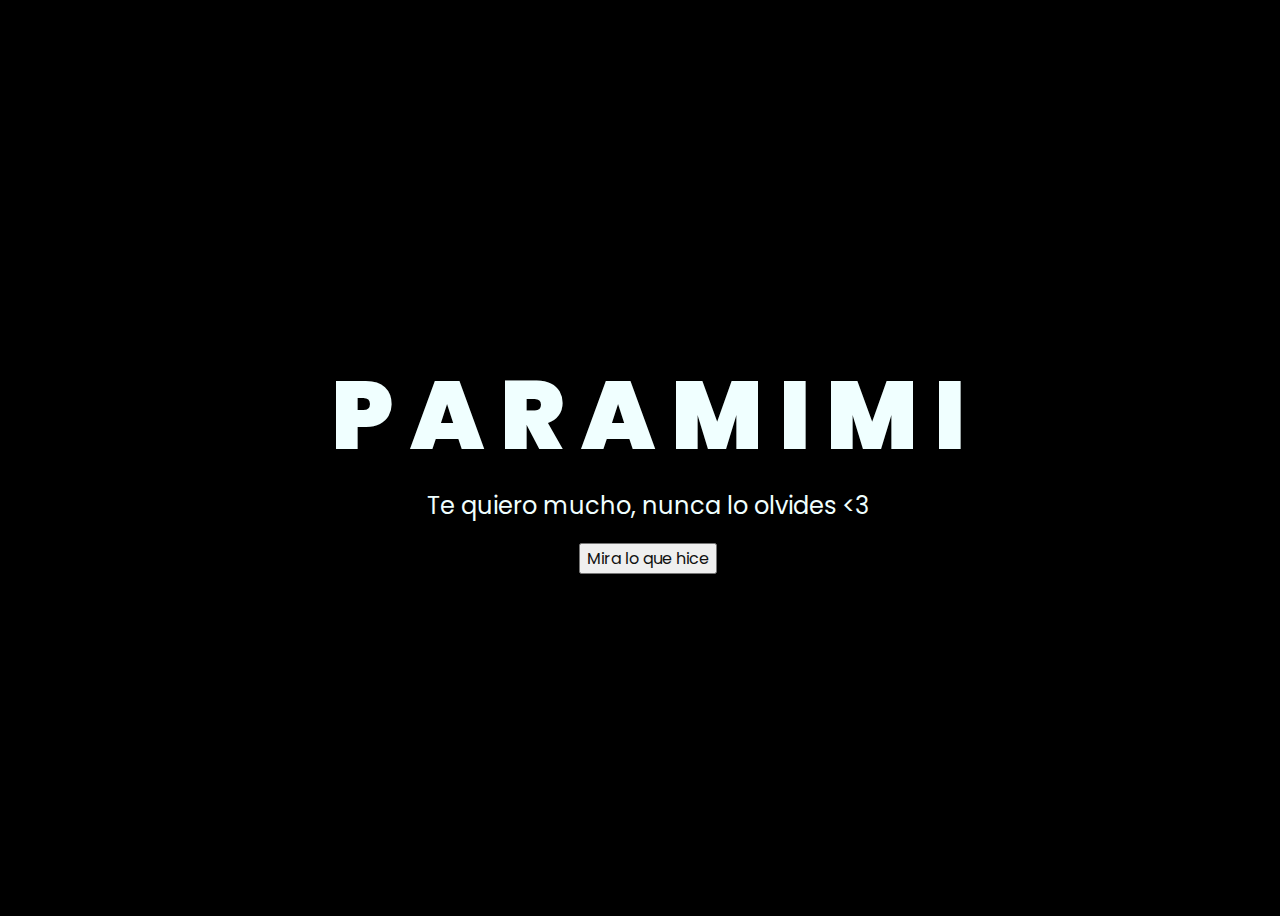
<file: index.html>
<!DOCTYPE html>
<html lang="en">
<head>
    <meta charset="UTF-8">
    <meta http-equiv="X-UA-Compatible" content="IE=edge">
    <meta name="viewport" content="width=device-width, initial-scale=1.0">
    <link rel="stylesheet" href="css/style.css">
    <link rel="icon" href="img/flowers.png" type="image/x-icon">
    <title>Flowers</title>
</head>
<body>
    <div class="greetings">
        <span>P</span>
        <span>A</span>
        <span>R</span>
        <span>A</span>
        <span> </span>
        <span>M</span>
        <span>I</span>
        <span>M</span>
        <span>I</span>
    </div>
    <div class="description">
        <span>Te quiero mucho, nunca lo olvides <3 </span>
    </div>
    <div class="button">
        <button>
            <a href="flower.html">Mira lo que hice</a>
        </button>
        
    </div>
</body>
</html>
</file>
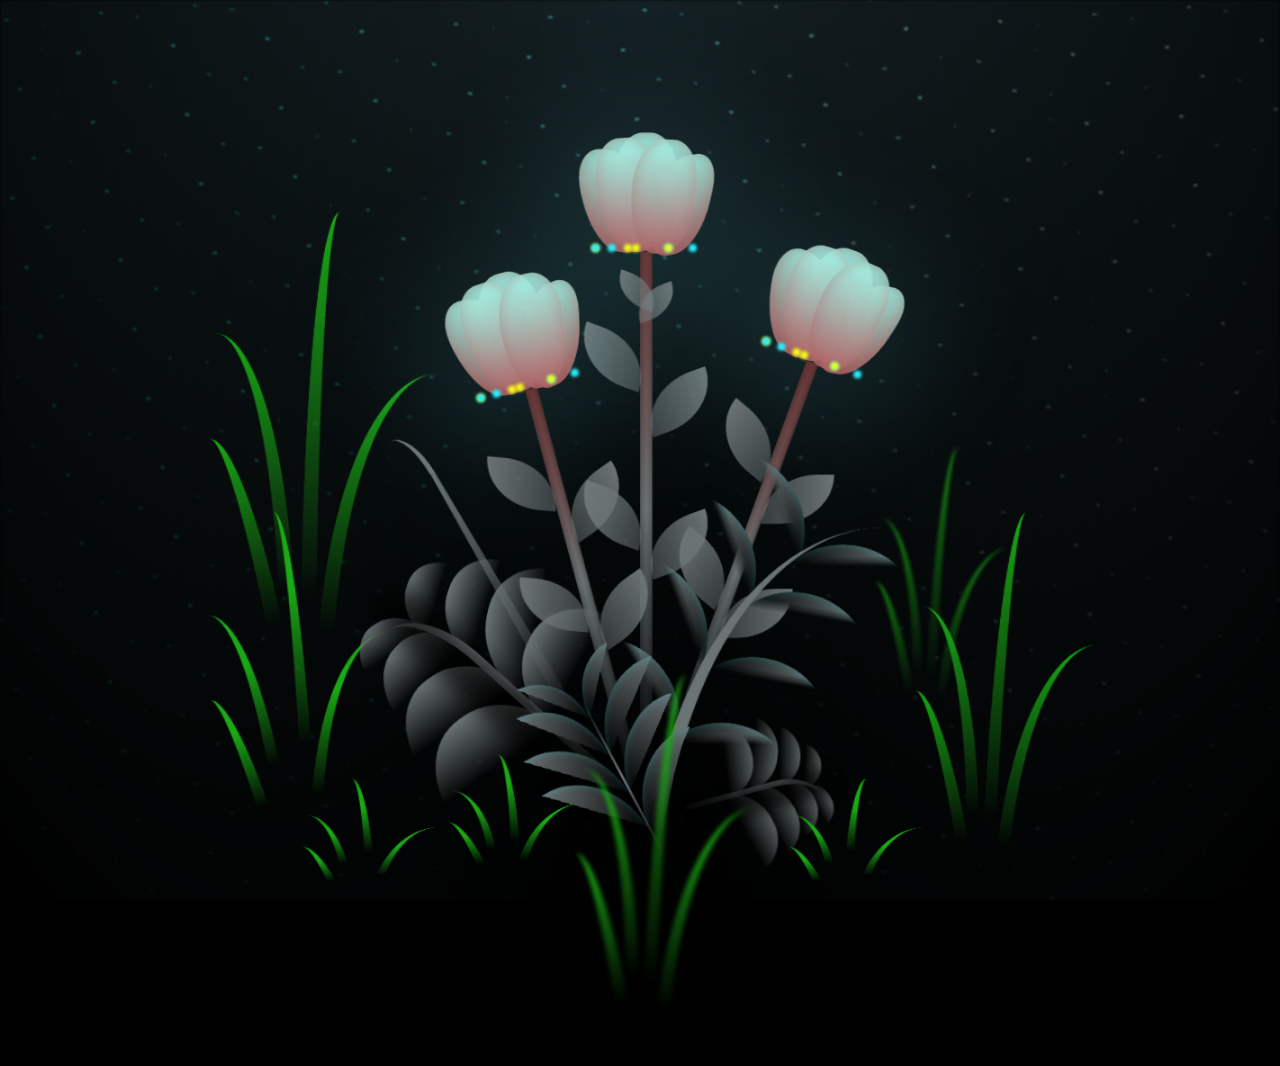
<file: flower.html>
<!DOCTYPE html>
<html lang="en">
<head>
    <meta charset="UTF-8">
    <meta http-equiv="X-UA-Compatible" content="IE=edge">
    <meta name="viewport" content="width=device-width, initial-scale=1.0">
    <link rel="stylesheet" href="css/main.css">
    <link rel="icon" href="img/flowers.png" type="image/x-icon">
    <title>flowers</title>
</head>
<body class="container">
    <div class="night"></div>
    <div class="flowers">
      <div class="flower flower--1">
        <div class="flower__leafs flower__leafs--1">
          <div class="flower__leaf flower__leaf--1"></div>
          <div class="flower__leaf flower__leaf--2"></div>
          <div class="flower__leaf flower__leaf--3"></div>
          <div class="flower__leaf flower__leaf--4"></div>
          <div class="flower__leaf flower__leaf--5"></div>
          <div class="flower__leaf flower__leaf--6"></div>
          <div class="flower__white-circle"></div>
  
          <div class="flower__light flower__light--1"></div>
          <div class="flower__light flower__light--2"></div>
          <div class="flower__light flower__light--3"></div>
          <div class="flower__light flower__light--4"></div>
          <div class="flower__light flower__light--5"></div>
          <div class="flower__light flower__light--6"></div>
          <div class="flower__light flower__light--7"></div>
          <div class="flower__light flower__light--8"></div>
  
        </div>
        <div class="flower__line">
          <div class="flower__line__leaf flower__line__leaf--1"></div>
          <div class="flower__line__leaf flower__line__leaf--2"></div>
          <div class="flower__line__leaf flower__line__leaf--3"></div>
          <div class="flower__line__leaf flower__line__leaf--4"></div>
          <div class="flower__line__leaf flower__line__leaf--5"></div>
          <div class="flower__line__leaf flower__line__leaf--6"></div>
        </div>
      </div>
  
      <div class="flower flower--2">
        <div class="flower__leafs flower__leafs--2">
          <div class="flower__leaf flower__leaf--1"></div>
          <div class="flower__leaf flower__leaf--2"></div>
          <div class="flower__leaf flower__leaf--3"></div>
          <div class="flower__leaf flower__leaf--4"></div>
          <div class="flower__leaf flower__leaf--5"></div>
          <div class="flower__leaf flower__leaf--6"></div>
          <div class="flower__white-circle"></div>
  
          <div class="flower__light flower__light--1"></div>
          <div class="flower__light flower__light--2"></div>
          <div class="flower__light flower__light--3"></div>
          <div class="flower__light flower__light--4"></div>
          <div class="flower__light flower__light--5"></div>
          <div class="flower__light flower__light--6"></div>
          <div class="flower__light flower__light--7"></div>
          <div class="flower__light flower__light--8"></div>
  
        </div>
        <div class="flower__line">
          <div class="flower__line__leaf flower__line__leaf--1"></div>
          <div class="flower__line__leaf flower__line__leaf--2"></div>
          <div class="flower__line__leaf flower__line__leaf--3"></div>
          <div class="flower__line__leaf flower__line__leaf--4"></div>
        </div>
      </div>
  
      <div class="flower flower--3">
        <div class="flower__leafs flower__leafs--3">
          <div class="flower__leaf flower__leaf--1"></div>
          <div class="flower__leaf flower__leaf--2"></div>
          <div class="flower__leaf flower__leaf--3"></div>
          <div class="flower__leaf flower__leaf--4"></div>
          <div class="flower__leaf flower__leaf--5"></div>
          <div class="flower__leaf flower__leaf--6"></div>
          <div class="flower__white-circle"></div>
  
          <div class="flower__light flower__light--1"></div>
          <div class="flower__light flower__light--2"></div>
          <div class="flower__light flower__light--3"></div>
          <div class="flower__light flower__light--4"></div>
          <div class="flower__light flower__light--5"></div>
          <div class="flower__light flower__light--6"></div>
          <div class="flower__light flower__light--7"></div>
          <div class="flower__light flower__light--8"></div>
  
        </div>
        <div class="flower__line">
          <div class="flower__line__leaf flower__line__leaf--1"></div>
          <div class="flower__line__leaf flower__line__leaf--2"></div>
          <div class="flower__line__leaf flower__line__leaf--3"></div>
          <div class="flower__line__leaf flower__line__leaf--4"></div>
        </div>
      </div>
  
      <div class="grow-ans" style="--d:1.2s">
        <div class="flower__g-long">
          <div class="flower__g-long__top"></div>
          <div class="flower__g-long__bottom"></div>
        </div>
      </div>
  
      <div class="growing-grass">
        <div class="flower__grass flower__grass--1">
          <div class="flower__grass--top"></div>
          <div class="flower__grass--bottom"></div>
          <div class="flower__grass__leaf flower__grass__leaf--1"></div>
          <div class="flower__grass__leaf flower__grass__leaf--2"></div>
          <div class="flower__grass__leaf flower__grass__leaf--3"></div>
          <div class="flower__grass__leaf flower__grass__leaf--4"></div>
          <div class="flower__grass__leaf flower__grass__leaf--5"></div>
          <div class="flower__grass__leaf flower__grass__leaf--6"></div>
          <div class="flower__grass__leaf flower__grass__leaf--7"></div>
          <div class="flower__grass__leaf flower__grass__leaf--8"></div>
          <div class="flower__grass__overlay"></div>
        </div>
      </div>
  
      <div class="growing-grass">
        <div class="flower__grass flower__grass--2">
          <div class="flower__grass--top"></div>
          <div class="flower__grass--bottom"></div>
          <div class="flower__grass__leaf flower__grass__leaf--1"></div>
          <div class="flower__grass__leaf flower__grass__leaf--2"></div>
          <div class="flower__grass__leaf flower__grass__leaf--3"></div>
          <div class="flower__grass__leaf flower__grass__leaf--4"></div>
          <div class="flower__grass__leaf flower__grass__leaf--5"></div>
          <div class="flower__grass__leaf flower__grass__leaf--6"></div>
          <div class="flower__grass__leaf flower__grass__leaf--7"></div>
          <div class="flower__grass__leaf flower__grass__leaf--8"></div>
          <div class="flower__grass__overlay"></div>
        </div>
      </div>
  
      <div class="grow-ans" style="--d:2.4s">
        <div class="flower__g-right flower__g-right--1">
          <div class="leaf"></div>
        </div>
      </div>
  
      <div class="grow-ans" style="--d:2.8s">
        <div class="flower__g-right flower__g-right--2">
          <div class="leaf"></div>
        </div>
      </div>
  
      <div class="grow-ans" style="--d:2.8s">
        <div class="flower__g-front">
          <div class="flower__g-front__leaf-wrapper flower__g-front__leaf-wrapper--1">
            <div class="flower__g-front__leaf"></div>
          </div>
          <div class="flower__g-front__leaf-wrapper flower__g-front__leaf-wrapper--2">
            <div class="flower__g-front__leaf"></div>
          </div>
          <div class="flower__g-front__leaf-wrapper flower__g-front__leaf-wrapper--3">
            <div class="flower__g-front__leaf"></div>
          </div>
          <div class="flower__g-front__leaf-wrapper flower__g-front__leaf-wrapper--4">
            <div class="flower__g-front__leaf"></div>
          </div>
          <div class="flower__g-front__leaf-wrapper flower__g-front__leaf-wrapper--5">
            <div class="flower__g-front__leaf"></div>
          </div>
          <div class="flower__g-front__leaf-wrapper flower__g-front__leaf-wrapper--6">
            <div class="flower__g-front__leaf"></div>
          </div>
          <div class="flower__g-front__leaf-wrapper flower__g-front__leaf-wrapper--7">
            <div class="flower__g-front__leaf"></div>
          </div>
          <div class="flower__g-front__leaf-wrapper flower__g-front__leaf-wrapper--8">
            <div class="flower__g-front__leaf"></div>
          </div>
          <div class="flower__g-front__line"></div>
        </div>
      </div>
  
      <div class="grow-ans" style="--d:3.2s">
        <div class="flower__g-fr">
          <div class="leaf"></div>
          <div class="flower__g-fr__leaf flower__g-fr__leaf--1"></div>
          <div class="flower__g-fr__leaf flower__g-fr__leaf--2"></div>
          <div class="flower__g-fr__leaf flower__g-fr__leaf--3"></div>
          <div class="flower__g-fr__leaf flower__g-fr__leaf--4"></div>
          <div class="flower__g-fr__leaf flower__g-fr__leaf--5"></div>
          <div class="flower__g-fr__leaf flower__g-fr__leaf--6"></div>
          <div class="flower__g-fr__leaf flower__g-fr__leaf--7"></div>
          <div class="flower__g-fr__leaf flower__g-fr__leaf--8"></div>
        </div>
      </div>
  
      <div class="long-g long-g--0">
        <div class="grow-ans" style="--d:3s">
          <div class="leaf leaf--0"></div>
        </div>
        <div class="grow-ans" style="--d:2.2s">
          <div class="leaf leaf--1"></div>
        </div>
        <div class="grow-ans" style="--d:3.4s">
          <div class="leaf leaf--2"></div>
        </div>
        <div class="grow-ans" style="--d:3.6s">
          <div class="leaf leaf--3"></div>
        </div>
      </div>
  
      <div class="long-g long-g--1">
        <div class="grow-ans" style="--d:3.6s">
          <div class="leaf leaf--0"></div>
        </div>
        <div class="grow-ans" style="--d:3.8s">
          <div class="leaf leaf--1"></div>
        </div>
        <div class="grow-ans" style="--d:4s">
          <div class="leaf leaf--2"></div>
        </div>
        <div class="grow-ans" style="--d:4.2s">
          <div class="leaf leaf--3"></div>
        </div>
      </div>
  
      <div class="long-g long-g--2">
        <div class="grow-ans" style="--d:4s">
          <div class="leaf leaf--0"></div>
        </div>
        <div class="grow-ans" style="--d:4.2s">
          <div class="leaf leaf--1"></div>
        </div>
        <div class="grow-ans" style="--d:4.4s">
          <div class="leaf leaf--2"></div>
        </div>
        <div class="grow-ans" style="--d:4.6s">
          <div class="leaf leaf--3"></div>
        </div>
      </div>
  
      <div class="long-g long-g--3">
        <div class="grow-ans" style="--d:4s">
          <div class="leaf leaf--0"></div>
        </div>
        <div class="grow-ans" style="--d:4.2s">
          <div class="leaf leaf--1"></div>
        </div>
        <div class="grow-ans" style="--d:3s">
          <div class="leaf leaf--2"></div>
        </div>
        <div class="grow-ans" style="--d:3.6s">
          <div class="leaf leaf--3"></div>
        </div>
      </div>
  
      <div class="long-g long-g--4">
        <div class="grow-ans" style="--d:4s">
          <div class="leaf leaf--0"></div>
        </div>
        <div class="grow-ans" style="--d:4.2s">
          <div class="leaf leaf--1"></div>
        </div>
        <div class="grow-ans" style="--d:3s">
          <div class="leaf leaf--2"></div>
        </div>
        <div class="grow-ans" style="--d:3.6s">
          <div class="leaf leaf--3"></div>
        </div>
      </div>
  
      <div class="long-g long-g--5">
        <div class="grow-ans" style="--d:4s">
          <div class="leaf leaf--0"></div>
        </div>
        <div class="grow-ans" style="--d:4.2s">
          <div class="leaf leaf--1"></div>
        </div>
        <div class="grow-ans" style="--d:3s">
          <div class="leaf leaf--2"></div>
        </div>
        <div class="grow-ans" style="--d:3.6s">
          <div class="leaf leaf--3"></div>
        </div>
      </div>
  
      <div class="long-g long-g--6">
        <div class="grow-ans" style="--d:4.2s">
          <div class="leaf leaf--0"></div>
        </div>
        <div class="grow-ans" style="--d:4.4s">
          <div class="leaf leaf--1"></div>
        </div>
        <div class="grow-ans" style="--d:4.6s">
          <div class="leaf leaf--2"></div>
        </div>
        <div class="grow-ans" style="--d:4.8s">
          <div class="leaf leaf--3"></div>
        </div>
      </div>
  
      <div class="long-g long-g--7">
        <div class="grow-ans" style="--d:3s">
          <div class="leaf leaf--0"></div>
        </div>
        <div class="grow-ans" style="--d:3.2s">
          <div class="leaf leaf--1"></div>
        </div>
        <div class="grow-ans" style="--d:3.5s">
          <div class="leaf leaf--2"></div>
        </div>
        <div class="grow-ans" style="--d:3.6s">
          <div class="leaf leaf--3"></div>
        </div>
      </div>
    </div>
    <script src="main.js"></script>
  </body>
</html>
</file>
<file: css/style.css>
@import url('https://fonts.googleapis.com/css2?family=Poppins:ital,wght@0,500;1,900&display=swap');
*{
    font-family: 'Poppins',cursive;
}
body{
    color: azure;
    width: 100%;
    height: 100vh;
    display: flex;
    flex-direction: column;
    align-items: center;
    justify-content: center;
    background-color: black;
}
.greetings{
    font-size: 6rem;
    font-weight: 900;
}
.greetings > span{
    animation: glow 2.5s ease-in-out infinite;
}
@keyframes glow{
    0%, 100%{
        color: #fff;
        text-shadow: 0 0 12px #39c6d6, 0 0 50px #39c6d6, 0 0 100px #39c6d6;
    }
    10%, 90%{
        color: #111;
        text-shadow: none;
    }
}
.greetings > span:nth-child(2){
    animation-delay: .2s ;
}
.greetings > span:nth-child(3){
    animation-delay: .4s ;
}
.greetings > span:nth-child(4){
    animation-delay: .6s;
}
.greetings > span:nth-child(5){
    animation-delay: .8s;
}
.greetings > span:nth-child(6){
    animation-delay: 1s;
}
.greetings > span:nth-child(7){
    animation-delay: 1.2s;
}
.greetings > span:nth-child(8){
    animation-delay: 1.4s;
}
.greetings > span:nth-child(9){
    animation-delay: 1.6s;
}

.description{
    font-size: 1.5rem;
    margin-bottom: 20px;
}

.button a{
    text-decoration: none;
    font-size: 1rem;
    color: #111;
}

@media screen and (max-width:574px){
    .greetings{
        display: block;
        font-size: 3rem;
        font-weight: 500;
        text-align: center;
    }
    .description{
        font-size: 1rem;
    }
    
    .button a{
        font-size: .5rem;
    }
}
</file>
<file: css/main.css>
*,
*::after,
*::before {
  padding: 0;
  margin: 0;
  box-sizing: border-box;
}

:root {
  --dark-color: #000;
}

body {
  display: flex;
  align-items: flex-end;
  justify-content: center;
  min-height: 100vh;
  background-color: var(--dark-color);
  overflow: hidden;
  perspective: 1000px;
}

.night {
  position: fixed;
  left: 50%;
  top: 0;
  transform: translateX(-50%);
  width: 100%;
  height: 100%;
  filter: blur(0.1vmin);
  background-image: radial-gradient(ellipse at top, transparent 0%, var(--dark-color)), radial-gradient(ellipse at bottom, var(--dark-color), rgba(145, 233, 255, 0.2)), repeating-linear-gradient(220deg, rgb(0, 0, 0) 0px, rgb(0, 0, 0) 19px, transparent 19px, transparent 22px), repeating-linear-gradient(189deg, rgb(0, 0, 0) 0px, rgb(0, 0, 0) 19px, transparent 19px, transparent 22px), repeating-linear-gradient(148deg, rgb(0, 0, 0) 0px, rgb(0, 0, 0) 19px, transparent 19px, transparent 22px), linear-gradient(90deg, rgb(0, 255, 250), rgb(240, 240, 240));
}

.flowers {
  position: relative;
  transform: scale(0.9);
}

.flower {
  position: absolute;
  bottom: 10vmin;
  transform-origin: bottom center;
  z-index: 10;
  --fl-speed: 0.8s;
}
.flower--1 {
  -webkit-animation: moving-flower-1 4s linear infinite;
          animation: moving-flower-1 4s linear infinite;
}
.flower--1 .flower__line {
  height: 70vmin;
  -webkit-animation-delay: 0.3s;
          animation-delay: 0.3s;
}
.flower--1 .flower__line__leaf--1 {
  -webkit-animation: blooming-leaf-right var(--fl-speed) 1.6s backwards;
          animation: blooming-leaf-right var(--fl-speed) 1.6s backwards;
}
.flower--1 .flower__line__leaf--2 {
  -webkit-animation: blooming-leaf-right var(--fl-speed) 1.4s backwards;
          animation: blooming-leaf-right var(--fl-speed) 1.4s backwards;
}
.flower--1 .flower__line__leaf--3 {
  -webkit-animation: blooming-leaf-left var(--fl-speed) 1.2s backwards;
          animation: blooming-leaf-left var(--fl-speed) 1.2s backwards;
}
.flower--1 .flower__line__leaf--4 {
  -webkit-animation: blooming-leaf-left var(--fl-speed) 1s backwards;
          animation: blooming-leaf-left var(--fl-speed) 1s backwards;
}
.flower--1 .flower__line__leaf--5 {
  -webkit-animation: blooming-leaf-right var(--fl-speed) 1.8s backwards;
          animation: blooming-leaf-right var(--fl-speed) 1.8s backwards;
}
.flower--1 .flower__line__leaf--6 {
  -webkit-animation: blooming-leaf-left var(--fl-speed) 2s backwards;
          animation: blooming-leaf-left var(--fl-speed) 2s backwards;
}
.flower--2 {
  left: 50%;
  transform: rotate(20deg);
  -webkit-animation: moving-flower-2 4s linear infinite;
          animation: moving-flower-2 4s linear infinite;
}
.flower--2 .flower__line {
  height: 60vmin;
  -webkit-animation-delay: 0.6s;
          animation-delay: 0.6s;
}
.flower--2 .flower__line__leaf--1 {
  -webkit-animation: blooming-leaf-right var(--fl-speed) 1.9s backwards;
          animation: blooming-leaf-right var(--fl-speed) 1.9s backwards;
}
.flower--2 .flower__line__leaf--2 {
  -webkit-animation: blooming-leaf-right var(--fl-speed) 1.7s backwards;
          animation: blooming-leaf-right var(--fl-speed) 1.7s backwards;
}
.flower--2 .flower__line__leaf--3 {
  -webkit-animation: blooming-leaf-left var(--fl-speed) 1.5s backwards;
          animation: blooming-leaf-left var(--fl-speed) 1.5s backwards;
}
.flower--2 .flower__line__leaf--4 {
  -webkit-animation: blooming-leaf-left var(--fl-speed) 1.3s backwards;
          animation: blooming-leaf-left var(--fl-speed) 1.3s backwards;
}
.flower--3 {
  left: 50%;
  transform: rotate(-15deg);
  -webkit-animation: moving-flower-3 4s linear infinite;
          animation: moving-flower-3 4s linear infinite;
}
.flower--3 .flower__line {
  -webkit-animation-delay: 0.9s;
          animation-delay: 0.9s;
}
.flower--3 .flower__line__leaf--1 {
  -webkit-animation: blooming-leaf-right var(--fl-speed) 2.5s backwards;
          animation: blooming-leaf-right var(--fl-speed) 2.5s backwards;
}
.flower--3 .flower__line__leaf--2 {
  -webkit-animation: blooming-leaf-right var(--fl-speed) 2.3s backwards;
          animation: blooming-leaf-right var(--fl-speed) 2.3s backwards;
}
.flower--3 .flower__line__leaf--3 {
  -webkit-animation: blooming-leaf-left var(--fl-speed) 2.1s backwards;
          animation: blooming-leaf-left var(--fl-speed) 2.1s backwards;
}
.flower--3 .flower__line__leaf--4 {
  -webkit-animation: blooming-leaf-left var(--fl-speed) 1.9s backwards;
          animation: blooming-leaf-left var(--fl-speed) 1.9s backwards;
}
.flower__leafs {
  position: relative;
  -webkit-animation: blooming-flower 2s backwards;
          animation: blooming-flower 2s backwards;
}
.flower__leafs--1 {
  -webkit-animation-delay: 1.1s;
          animation-delay: 1.1s;
}
.flower__leafs--2 {
  -webkit-animation-delay: 1.4s;
          animation-delay: 1.4s;
}
.flower__leafs--3 {
  -webkit-animation-delay: 1.7s;
          animation-delay: 1.7s;
}
.flower__leaf--5{
  -webkit-animation-delay: 1.7s;
          animation-delay: 1.7s;
}
.flower__leaf--6{
  -webkit-animation-delay: 1.7s;
          animation-delay: 1.7s;
}
.flower__leafs::after {
  content: "";
  position: absolute;
  left: 0;
  top: 0;
  transform: translate(-50%, -100%);
  width: 8vmin;
  height: 8vmin;
  background-color: #6bf0ff;
  filter: blur(10vmin);
}
.flower__leaf {
  position: absolute;
  bottom: 0;
  left: 50%;
  width: 8vmin;
  height: 20vmin;
  border-radius: 51% 49% 47% 53%/44% 45% 55% 69%;
  background-color: #a7ffee;
  background-image: linear-gradient(to top, #b85454, #a7ffee);
  transform-origin: bottom center;
  opacity: 0.9;
  box-shadow: inset 0 0 2vmin rgba(173, 73, 73, 0.5);
}
.flower__leaf--1 {
  transform: translate(-15%, 2%) rotateY(30deg) rotateX(-50deg) rotateZ(-15.5deg);
}
.flower__leaf--2 {
  transform: translate(-50%, -3%) rotateX(40deg) rotateX(5deg);
}
.flower__leaf--3 {
  transform: translate(-90%, 0%) rotateY(20deg) rotateX(50deg) rotateZ(10deg);
}
.flower__leaf--5{
  transform: translate(-65%, 0%) rotateY(0deg) rotateX(45deg) rotateZ(-5deg);
}
.flower__leaf--6{
  transform: translate(-35%, 1%) rotateY(0deg) rotateX(45deg) rotateZ(5deg);
}
.flower__leaf--4 {
  transform: translate(-50%, -10%) rotateY(180deg) rotateX(60deg) rotateX(5deg);
}

.flower__white-circle::after {
  content: "";
  position: absolute;
  left: 50%;
  top: 45%;
  transform: translate(-50%, -50%);
  width: 60%;
  height: 60%;
  border-radius: inherit;
  background-image: repeating-linear-gradient(135deg, rgba(0, 0, 0, 0.03) 0px, rgba(0, 0, 0, 0.03) 1px, transparent 1px, transparent 12px), repeating-linear-gradient(45deg, rgba(0, 0, 0, 0.03) 0px, rgba(0, 0, 0, 0.03) 1px, transparent 1px, transparent 12px), repeating-linear-gradient(67.5deg, rgba(0, 0, 0, 0.03) 0px, rgba(0, 0, 0, 0.03) 1px, transparent 1px, transparent 12px), repeating-linear-gradient(135deg, rgba(0, 0, 0, 0.03) 0px, rgba(0, 0, 0, 0.03) 1px, transparent 1px, transparent 12px), repeating-linear-gradient(45deg, rgba(0, 0, 0, 0.03) 0px, rgba(0, 0, 0, 0.03) 1px, transparent 1px, transparent 12px), repeating-linear-gradient(112.5deg, rgba(0, 0, 0, 0.03) 0px, rgba(0, 0, 0, 0.03) 1px, transparent 1px, transparent 12px), repeating-linear-gradient(112.5deg, rgba(0, 0, 0, 0.03) 0px, rgba(0, 0, 0, 0.03) 1px, transparent 1px, transparent 12px), repeating-linear-gradient(45deg, rgba(0, 0, 0, 0.03) 0px, rgba(0, 0, 0, 0.03) 1px, transparent 1px, transparent 12px), repeating-linear-gradient(22.5deg, rgba(0, 0, 0, 0.03) 0px, rgba(0, 0, 0, 0.03) 1px, transparent 1px, transparent 12px), repeating-linear-gradient(45deg, rgba(0, 0, 0, 0.03) 0px, rgba(0, 0, 0, 0.03) 1px, transparent 1px, transparent 12px), repeating-linear-gradient(22.5deg, rgba(0, 0, 0, 0.03) 0px, rgba(0, 0, 0, 0.03) 1px, transparent 1px, transparent 12px), repeating-linear-gradient(135deg, rgba(0, 0, 0, 0.03) 0px, rgba(0, 0, 0, 0.03) 1px, transparent 1px, transparent 12px), repeating-linear-gradient(157.5deg, rgba(0, 0, 0, 0.03) 0px, rgba(0, 0, 0, 0.03) 1px, transparent 1px, transparent 12px), repeating-linear-gradient(67.5deg, rgba(0, 0, 0, 0.03) 0px, rgba(0, 0, 0, 0.03) 1px, transparent 1px, transparent 12px), repeating-linear-gradient(67.5deg, rgba(0, 0, 0, 0.03) 0px, rgba(0, 0, 0, 0.03) 1px, transparent 1px, transparent 12px), linear-gradient(90deg, rgb(255, 235, 18), rgb(255, 206, 0));
}
.flower__line {
  height: 55vmin;
  width: 1.5vmin;
  background-image: linear-gradient(to left, rgba(0, 0, 0, 0.2), transparent, rgba(0, 0, 0, 0.2)), linear-gradient(to top, transparent 10%, #6b7374, #6b2222);
  box-shadow: inset 0 0 2px rgba(0, 0, 0, 0.5);
  -webkit-animation: grow-flower-tree 4s backwards;
          animation: grow-flower-tree 4s backwards;
}
.flower__line__leaf {
  --w: 7vmin;
  --h: calc(var(--w) + 2vmin);
  position: absolute;
  top: 20%;
  left: 90%;
  width: var(--w);
  height: var(--h);
  border-top-right-radius: var(--h);
  border-bottom-left-radius: var(--h);
  background-image: linear-gradient(to top, rgba(125, 135, 136, 0.4), #6b7374);
}
.flower__line__leaf--1 {
  transform: rotate(70deg) rotateY(30deg);
}
.flower__line__leaf--2 {
  top: 45%;
  transform: rotate(70deg) rotateY(30deg);
}
.flower__line__leaf--3, .flower__line__leaf--4, .flower__line__leaf--6 {
  border-top-right-radius: 0;
  border-bottom-left-radius: 0;
  border-top-left-radius: var(--h);
  border-bottom-right-radius: var(--h);
  left: -460%;
  top: 12%;
  transform: rotate(-70deg) rotateY(30deg);
}
.flower__line__leaf--4 {
  top: 40%;
}
.flower__line__leaf--5 {
  top: 0;
  transform-origin: left;
  transform: rotate(70deg) rotateY(30deg) scale(0.6);
}
.flower__line__leaf--6 {
  top: -2%;
  left: -450%;
  transform-origin: right;
  transform: rotate(-70deg) rotateY(30deg) scale(0.6);
}
.flower__light {
  position: absolute;
  bottom: 0vmin;
  width: 1vmin;
  height: 1vmin;
  background-color: rgb(255, 251, 0);
  border-radius: 50%;
  filter: blur(0.2vmin);
  -webkit-animation: light-ans 4s linear infinite backwards;
          animation: light-ans 4s linear infinite backwards;
}
.flower__light:nth-child(odd) {
  background-color: #23f0ff;
}
.flower__light--1 {
  left: -2vmin;
  -webkit-animation-delay: 1s;
          animation-delay: 1s;
}
.flower__light--2 {
  left: 3vmin;
  -webkit-animation-delay: 0.5s;
          animation-delay: 0.5s;
}
.flower__light--3 {
  left: -6vmin;
  -webkit-animation-delay: 0.3s;
          animation-delay: 0.3s;
}
.flower__light--4 {
  left: 6vmin;
  -webkit-animation-delay: 0.9s;
          animation-delay: 0.9s;
}
.flower__light--5 {
  left: -1vmin;
  -webkit-animation-delay: 1.5s;
          animation-delay: 1.5s;
}
.flower__light--6 {
  left: -4vmin;
  -webkit-animation-delay: 3s;
          animation-delay: 3s;
}
.flower__light--7 {
  left: 3vmin;
  -webkit-animation-delay: 2s;
          animation-delay: 2s;
}
.flower__light--8 {
  left: -6vmin;
  -webkit-animation-delay: 3.5s;
          animation-delay: 3.5s;
}
.flower__grass {
  --c: #6b7374;
  --line-w: 1.5vmin;
  position: absolute;
  bottom: 12vmin;
  left: -7vmin;
  display: flex;
  flex-direction: column;
  align-items: flex-end;
  z-index: 20;
  transform-origin: bottom center;
  transform: rotate(-48deg) rotateY(40deg);
}
.flower__grass--1 {
  -webkit-animation: moving-grass 2s linear infinite;
          animation: moving-grass 2s linear infinite;
}
.flower__grass--2 {
  left: 2vmin;
  bottom: 10vmin;
  transform: scale(0.5) rotate(75deg) rotateX(10deg) rotateY(-200deg);
  opacity: 0.8;
  z-index: 0;
  -webkit-animation: moving-grass--2 1.5s linear infinite;
          animation: moving-grass--2 1.5s linear infinite;
}
.flower__grass--top {
  width: 7vmin;
  height: 10vmin;
  border-top-right-radius: 100%;
  border-right: var(--line-w) solid var(--c);
  transform-origin: bottom center;
  transform: rotate(-2deg);
}
.flower__grass--bottom {
  margin-top: -2px;
  width: var(--line-w);
  height: 25vmin;
  background-image: linear-gradient(to top, transparent, var(--c));
}
.flower__grass__leaf {
  --size: 10vmin;
  position: absolute;
  width: calc(var(--size) * 2.1);
  height: var(--size);
  border-top-left-radius: var(--size);
  border-top-right-radius: var(--size);
  background-image: linear-gradient(to top, transparent, transparent 30%, var(--c));
  z-index: 100;
}
.flower__grass__leaf--1 {
  top: -6%;
  left: 30%;
  --size: 6vmin;
  transform: rotate(-20deg);
  -webkit-animation: growing-grass-ans--1 2s 2.6s backwards;
          animation: growing-grass-ans--1 2s 2.6s backwards;
}
@-webkit-keyframes growing-grass-ans--1 {
  0% {
    transform-origin: bottom left;
    transform: rotate(-20deg) scale(0);
  }
}
@keyframes growing-grass-ans--1 {
  0% {
    transform-origin: bottom left;
    transform: rotate(-20deg) scale(0);
  }
}
.flower__grass__leaf--2 {
  top: -5%;
  left: -110%;
  --size: 6vmin;
  transform: rotate(10deg);
  -webkit-animation: growing-grass-ans--2 2s 2.4s linear backwards;
          animation: growing-grass-ans--2 2s 2.4s linear backwards;
}
@-webkit-keyframes growing-grass-ans--2 {
  0% {
    transform-origin: bottom right;
    transform: rotate(10deg) scale(0);
  }
}
@keyframes growing-grass-ans--2 {
  0% {
    transform-origin: bottom right;
    transform: rotate(10deg) scale(0);
  }
}
.flower__grass__leaf--3 {
  top: 5%;
  left: 60%;
  --size: 8vmin;
  transform: rotate(-18deg) rotateX(-20deg);
  -webkit-animation: growing-grass-ans--3 2s 2.2s linear backwards;
          animation: growing-grass-ans--3 2s 2.2s linear backwards;
}
@-webkit-keyframes growing-grass-ans--3 {
  0% {
    transform-origin: bottom left;
    transform: rotate(-18deg) rotateX(-20deg) scale(0);
  }
}
@keyframes growing-grass-ans--3 {
  0% {
    transform-origin: bottom left;
    transform: rotate(-18deg) rotateX(-20deg) scale(0);
  }
}
.flower__grass__leaf--4 {
  top: 6%;
  left: -135%;
  --size: 8vmin;
  transform: rotate(2deg);
  -webkit-animation: growing-grass-ans--4 2s 2s linear backwards;
          animation: growing-grass-ans--4 2s 2s linear backwards;
}
@-webkit-keyframes growing-grass-ans--4 {
  0% {
    transform-origin: bottom right;
    transform: rotate(2deg) scale(0);
  }
}
@keyframes growing-grass-ans--4 {
  0% {
    transform-origin: bottom right;
    transform: rotate(2deg) scale(0);
  }
}
.flower__grass__leaf--5 {
  top: 20%;
  left: 60%;
  --size: 10vmin;
  transform: rotate(-24deg) rotateX(-20deg);
  -webkit-animation: growing-grass-ans--5 2s 1.8s linear backwards;
          animation: growing-grass-ans--5 2s 1.8s linear backwards;
}
@-webkit-keyframes growing-grass-ans--5 {
  0% {
    transform-origin: bottom left;
    transform: rotate(-24deg) rotateX(-20deg) scale(0);
  }
}
@keyframes growing-grass-ans--5 {
  0% {
    transform-origin: bottom left;
    transform: rotate(-24deg) rotateX(-20deg) scale(0);
  }
}
.flower__grass__leaf--6 {
  top: 22%;
  left: -180%;
  --size: 10vmin;
  transform: rotate(10deg);
  -webkit-animation: growing-grass-ans--6 2s 1.6s linear backwards;
          animation: growing-grass-ans--6 2s 1.6s linear backwards;
}
@-webkit-keyframes growing-grass-ans--6 {
  0% {
    transform-origin: bottom right;
    transform: rotate(10deg) scale(0);
  }
}
@keyframes growing-grass-ans--6 {
  0% {
    transform-origin: bottom right;
    transform: rotate(10deg) scale(0);
  }
}
.flower__grass__leaf--7 {
  top: 39%;
  left: 70%;
  --size: 10vmin;
  transform: rotate(-10deg);
  -webkit-animation: growing-grass-ans--7 2s 1.4s linear backwards;
          animation: growing-grass-ans--7 2s 1.4s linear backwards;
}
@-webkit-keyframes growing-grass-ans--7 {
  0% {
    transform-origin: bottom left;
    transform: rotate(-10deg) scale(0);
  }
}
@keyframes growing-grass-ans--7 {
  0% {
    transform-origin: bottom left;
    transform: rotate(-10deg) scale(0);
  }
}
.flower__grass__leaf--8 {
  top: 40%;
  left: -215%;
  --size: 11vmin;
  transform: rotate(10deg);
  -webkit-animation: growing-grass-ans--8 2s 1.2s linear backwards;
          animation: growing-grass-ans--8 2s 1.2s linear backwards;
}
@-webkit-keyframes growing-grass-ans--8 {
  0% {
    transform-origin: bottom right;
    transform: rotate(10deg) scale(0);
  }
}
@keyframes growing-grass-ans--8 {
  0% {
    transform-origin: bottom right;
    transform: rotate(10deg) scale(0);
  }
}
.flower__grass__overlay {
  position: absolute;
  top: -10%;
  right: 0%;
  width: 100%;
  height: 100%;
  background-color: rgba(0, 0, 0, 0.6);
  filter: blur(1.5vmin);
  z-index: 100;
}
.flower__g-long {
  --w: 2vmin;
  --h: 6vmin;
  --c: #6b7374;
  position: absolute;
  bottom: 10vmin;
  left: -3vmin;
  transform-origin: bottom center;
  transform: rotate(-30deg) rotateY(-20deg);
  display: flex;
  flex-direction: column;
  align-items: flex-end;
  -webkit-animation: flower-g-long-ans 3s linear infinite;
          animation: flower-g-long-ans 3s linear infinite;
}
@-webkit-keyframes flower-g-long-ans {
  0%, 100% {
    transform: rotate(-30deg) rotateY(-20deg);
  }
  50% {
    transform: rotate(-32deg) rotateY(-20deg);
  }
}
@keyframes flower-g-long-ans {
  0%, 100% {
    transform: rotate(-30deg) rotateY(-20deg);
  }
  50% {
    transform: rotate(-32deg) rotateY(-20deg);
  }
}
.flower__g-long__top {
  top: calc(var(--h) * -1);
  width: calc(var(--w) + 1vmin);
  height: var(--h);
  border-top-right-radius: 100%;
  border-right: 0.7vmin solid var(--c);
  transform: translate(-0.7vmin, 1vmin);
}
.flower__g-long__bottom {
  width: var(--w);
  height: 50vmin;
  transform-origin: bottom center;
  background-image: linear-gradient(to top, transparent 30%, var(--c));
  box-shadow: inset 0 0 2px rgba(0, 0, 0, 0.5);
  -webkit-clip-path: polygon(35% 0, 65% 1%, 100% 100%, 0% 100%);
          clip-path: polygon(35% 0, 65% 1%, 100% 100%, 0% 100%);
}
.flower__g-right {
  position: absolute;
  bottom: 6vmin;
  left: -2vmin;
  transform-origin: bottom left;
  transform: rotate(20deg);
}
.flower__g-right.leaf {
  width: 30vmin;
  height: 50vmin;
  border-top-left-radius: 100%;
  border-left: 2vmin solid #6b7374;
  background-image: linear-gradient(to bottom, transparent, var(--dark-color) 60%);
  -webkit-mask-image: linear-gradient(to top, transparent 30%, #6b7374 60%);
}
.flower__g-right--1 {
  -webkit-animation: flower-g-right-ans 2.5s linear infinite;
          animation: flower-g-right-ans 2.5s linear infinite;
}
.flower__g-right--2 {
  left: 5vmin;
  transform: rotateY(-180deg);
  -webkit-animation: flower-g-right-ans--2 3s linear infinite;
          animation: flower-g-right-ans--2 3s linear infinite;
}
.flower__g-right--2 .leaf {
  height: 75vmin;
  filter: blur(0.3vmin);
  opacity: 0.8;
}
@-webkit-keyframes flower-g-right-ans {
  0%, 100% {
    transform: rotate(20deg);
  }
  50% {
    transform: rotate(24deg) rotateX(-20deg);
  }
}
@keyframes flower-g-right-ans {
  0%, 100% {
    transform: rotate(20deg);
  }
  50% {
    transform: rotate(24deg) rotateX(-20deg);
  }
}
@-webkit-keyframes flower-g-right-ans--2 {
  0%, 100% {
    transform: rotateY(-180deg) rotate(0deg) rotateX(-20deg);
  }
  50% {
    transform: rotateY(-180deg) rotate(6deg) rotateX(-20deg);
  }
}
@keyframes flower-g-right-ans--2 {
  0%, 100% {
    transform: rotateY(-180deg) rotate(0deg) rotateX(-20deg);
  }
  50% {
    transform: rotateY(-180deg) rotate(6deg) rotateX(-20deg);
  }
}
.flower__g-front {
  position: absolute;
  bottom: 6vmin;
  left: 2.5vmin;
  z-index: 100;
  transform-origin: bottom center;
  transform: rotate(-28deg) rotateY(30deg) scale(1.04);
  -webkit-animation: flower__g-front-ans 2s linear infinite;
          animation: flower__g-front-ans 2s linear infinite;
}
@-webkit-keyframes flower__g-front-ans {
  0%, 100% {
    transform: rotate(-28deg) rotateY(30deg) scale(1.04);
  }
  50% {
    transform: rotate(-35deg) rotateY(40deg) scale(1.04);
  }
}
@keyframes flower__g-front-ans {
  0%, 100% {
    transform: rotate(-28deg) rotateY(30deg) scale(1.04);
  }
  50% {
    transform: rotate(-35deg) rotateY(40deg) scale(1.04);
  }
}
.flower__g-front__line {
  width: 0.3vmin;
  height: 20vmin;
  background-image: linear-gradient(to top, transparent, #6b7374, transparent 100%);
  position: relative;
}
.flower__g-front__leaf-wrapper {
  position: absolute;
  top: 0;
  left: 0;
  transform-origin: bottom left;
  transform: rotate(10deg);
}
.flower__g-front__leaf-wrapper:nth-child(even) {
  left: 0vmin;
  transform: rotateY(-180deg) rotate(5deg);
  -webkit-animation: flower__g-front__leaf-left-ans 1s ease-in backwards;
          animation: flower__g-front__leaf-left-ans 1s ease-in backwards;
}
.flower__g-front__leaf-wrapper:nth-child(odd) {
  -webkit-animation: flower__g-front__leaf-ans 1s ease-in backwards;
          animation: flower__g-front__leaf-ans 1s ease-in backwards;
}
.flower__g-front__leaf-wrapper--1 {
  top: -8vmin;
  transform: scale(0.7);
  -webkit-animation: flower__g-front__leaf-ans 1s 5.5s ease-in backwards !important;
          animation: flower__g-front__leaf-ans 1s 5.5s ease-in backwards !important;
}
.flower__g-front__leaf-wrapper--2 {
  top: -8vmin;
  transform: rotateY(-180deg) scale(0.7) !important;
  -webkit-animation: flower__g-front__leaf-left-ans-2 1s 4.6s ease-in backwards !important;
          animation: flower__g-front__leaf-left-ans-2 1s 4.6s ease-in backwards !important;
}
.flower__g-front__leaf-wrapper--3 {
  top: -3vmin;
  -webkit-animation: flower__g-front__leaf-ans 1s 4.6s ease-in backwards;
          animation: flower__g-front__leaf-ans 1s 4.6s ease-in backwards;
}
.flower__g-front__leaf-wrapper--4 {
  top: -3vmin;
  transform: rotateY(-180deg) scale(0.9) !important;
  -webkit-animation: flower__g-front__leaf-left-ans-2 1s 4.6s ease-in backwards !important;
          animation: flower__g-front__leaf-left-ans-2 1s 4.6s ease-in backwards !important;
}
@-webkit-keyframes flower__g-front__leaf-left-ans-2 {
  0% {
    transform: rotateY(-180deg) scale(0);
  }
}
@keyframes flower__g-front__leaf-left-ans-2 {
  0% {
    transform: rotateY(-180deg) scale(0);
  }
}
.flower__g-front__leaf-wrapper--5, .flower__g-front__leaf-wrapper--6 {
  top: 2vmin;
}
.flower__g-front__leaf-wrapper--7, .flower__g-front__leaf-wrapper--8 {
  top: 6.5vmin;
}
.flower__g-front__leaf-wrapper--2 {
  -webkit-animation-delay: 5.2s !important;
          animation-delay: 5.2s !important;
}
.flower__g-front__leaf-wrapper--3 {
  -webkit-animation-delay: 4.9s !important;
          animation-delay: 4.9s !important;
}
.flower__g-front__leaf-wrapper--5 {
  -webkit-animation-delay: 4.3s !important;
          animation-delay: 4.3s !important;
}
.flower__g-front__leaf-wrapper--6 {
  -webkit-animation-delay: 4.1s !important;
          animation-delay: 4.1s !important;
}
.flower__g-front__leaf-wrapper--7 {
  -webkit-animation-delay: 3.8s !important;
          animation-delay: 3.8s !important;
}
.flower__g-front__leaf-wrapper--8 {
  -webkit-animation-delay: 3.5s !important;
          animation-delay: 3.5s !important;
}
@-webkit-keyframes flower__g-front__leaf-ans {
  0% {
    transform: rotate(10deg) scale(0);
  }
}
@keyframes flower__g-front__leaf-ans {
  0% {
    transform: rotate(10deg) scale(0);
  }
}
@-webkit-keyframes flower__g-front__leaf-left-ans {
  0% {
    transform: rotateY(-180deg) rotate(5deg) scale(0);
  }
}
@keyframes flower__g-front__leaf-left-ans {
  0% {
    transform: rotateY(-180deg) rotate(5deg) scale(0);
  }
}
.flower__g-front__leaf {
  width: 10vmin;
  height: 10vmin;
  border-radius: 100% 0% 0% 100%/100% 100% 0% 0%;
  box-shadow: inset 0 2px 1vmin hsla(184deg, 97%, 58%, 0.2);
  background-image: linear-gradient(to bottom left, transparent, var(--dark-color)), linear-gradient(to bottom right, #6b7374 50%, transparent 50%, transparent);
  -webkit-mask-image: linear-gradient(to bottom right, #6b7374 50%, transparent 50%, transparent);
  mask-image: linear-gradient(to bottom right, #6b7374 50%, transparent 50%, transparent);
}
.flower__g-fr {
  position: absolute;
  bottom: -4vmin;
  left: vmin;
  transform-origin: bottom left;
  z-index: 10;
  -webkit-animation: flower__g-fr-ans 2s linear infinite;
          animation: flower__g-fr-ans 2s linear infinite;
}
@-webkit-keyframes flower__g-fr-ans {
  0%, 100% {
    transform: rotate(2deg);
  }
  50% {
    transform: rotate(4deg);
  }
}
@keyframes flower__g-fr-ans {
  0%, 100% {
    transform: rotate(2deg);
  }
  50% {
    transform: rotate(4deg);
  }
}
.flower__g-fr .leaf {
  width: 30vmin;
  height: 50vmin;
  border-top-left-radius: 100%;
  border-left: 2vmin solid #6b7374;
  -webkit-mask-image: linear-gradient(to top, transparent 25%, #6b7374 50%);
  position: relative;
  z-index: 1;
}
.flower__g-fr__leaf {
  position: absolute;
  top: 0;
  left: 0;
  width: 10vmin;
  height: 10vmin;
  border-radius: 100% 0% 0% 100%/100% 100% 0% 0%;
  box-shadow: inset 0 2px 1vmin hsla(184deg, 97%, 58%, 0.2);
  background-image: linear-gradient(to bottom left, transparent, var(--dark-color) 98%), linear-gradient(to bottom right, #6b7374 45%, transparent 50%, transparent);
  -webkit-mask-image: linear-gradient(135deg, #6b7374 40%, transparent 50%, transparent);
}
.flower__g-fr__leaf--1 {
  left: 20vmin;
  transform: rotate(45deg);
  -webkit-animation: flower__g-fr-leaft-ans-1 0.5s 5.2s linear backwards;
          animation: flower__g-fr-leaft-ans-1 0.5s 5.2s linear backwards;
}
@-webkit-keyframes flower__g-fr-leaft-ans-1 {
  0% {
    transform-origin: left;
    transform: rotate(45deg) scale(0);
  }
}
@keyframes flower__g-fr-leaft-ans-1 {
  0% {
    transform-origin: left;
    transform: rotate(45deg) scale(0);
  }
}
.flower__g-fr__leaf--2 {
  left: 12vmin;
  top: -7vmin;
  transform: rotate(25deg) rotateY(-180deg);
  -webkit-animation: flower__g-fr-leaft-ans-6 0.5s 5s linear backwards;
          animation: flower__g-fr-leaft-ans-6 0.5s 5s linear backwards;
}
.flower__g-fr__leaf--3 {
  left: 15vmin;
  top: 6vmin;
  transform: rotate(55deg);
  -webkit-animation: flower__g-fr-leaft-ans-5 0.5s 4.8s linear backwards;
          animation: flower__g-fr-leaft-ans-5 0.5s 4.8s linear backwards;
}
.flower__g-fr__leaf--4 {
  left: 6vmin;
  top: -2vmin;
  transform: rotate(25deg) rotateY(-180deg);
  -webkit-animation: flower__g-fr-leaft-ans-6 0.5s 4.6s linear backwards;
          animation: flower__g-fr-leaft-ans-6 0.5s 4.6s linear backwards;
}
.flower__g-fr__leaf--5 {
  left: 10vmin;
  top: 14vmin;
  transform: rotate(55deg);
  -webkit-animation: flower__g-fr-leaft-ans-5 0.5s 4.4s linear backwards;
          animation: flower__g-fr-leaft-ans-5 0.5s 4.4s linear backwards;
}
@-webkit-keyframes flower__g-fr-leaft-ans-5 {
  0% {
    transform-origin: left;
    transform: rotate(55deg) scale(0);
  }
}
@keyframes flower__g-fr-leaft-ans-5 {
  0% {
    transform-origin: left;
    transform: rotate(55deg) scale(0);
  }
}
.flower__g-fr__leaf--6 {
  left: 0vmin;
  top: 6vmin;
  transform: rotate(25deg) rotateY(-180deg);
  -webkit-animation: flower__g-fr-leaft-ans-6 0.5s 4.2s linear backwards;
          animation: flower__g-fr-leaft-ans-6 0.5s 4.2s linear backwards;
}
@-webkit-keyframes flower__g-fr-leaft-ans-6 {
  0% {
    transform-origin: right;
    transform: rotate(25deg) rotateY(-180deg) scale(0);
  }
}
@keyframes flower__g-fr-leaft-ans-6 {
  0% {
    transform-origin: right;
    transform: rotate(25deg) rotateY(-180deg) scale(0);
  }
}
.flower__g-fr__leaf--7 {
  left: 5vmin;
  top: 22vmin;
  transform: rotate(45deg);
  -webkit-animation: flower__g-fr-leaft-ans-7 0.5s 4s linear backwards;
          animation: flower__g-fr-leaft-ans-7 0.5s 4s linear backwards;
}
@-webkit-keyframes flower__g-fr-leaft-ans-7 {
  0% {
    transform-origin: left;
    transform: rotate(45deg) scale(0);
  }
}
@keyframes flower__g-fr-leaft-ans-7 {
  0% {
    transform-origin: left;
    transform: rotate(45deg) scale(0);
  }
}
.flower__g-fr__leaf--8 {
  left: -4vmin;
  top: 15vmin;
  transform: rotate(15deg) rotateY(-180deg);
  -webkit-animation: flower__g-fr-leaft-ans-8 0.5s 3.8s linear backwards;
          animation: flower__g-fr-leaft-ans-8 0.5s 3.8s linear backwards;
}
@-webkit-keyframes flower__g-fr-leaft-ans-8 {
  0% {
    transform-origin: right;
    transform: rotate(15deg) rotateY(-180deg) scale(0);
  }
}
@keyframes flower__g-fr-leaft-ans-8 {
  0% {
    transform-origin: right;
    transform: rotate(15deg) rotateY(-180deg) scale(0);
  }
}

.long-g {
  position: absolute;
  bottom: 25vmin;
  left: -42vmin;
  transform-origin: bottom left;
}
.long-g--1 {
  bottom: 0vmin;
  transform: scale(0.8) rotate(-5deg);
}
.long-g--1 .leaf {
  -webkit-mask-image: linear-gradient(to top, transparent 40%, #6b7374 80%) !important;
}
.long-g--1 .leaf--1 {
  --w: 5vmin;
  --h: 60vmin;
  left: -2vmin;
  transform: rotate(3deg) rotateY(-180deg);
}
.long-g--2, .long-g--3 {
  bottom: -3vmin;
  left: -35vmin;
  transform-origin: center;
  transform: scale(0.6) rotateX(60deg);
}
.long-g--2 .leaf, .long-g--3 .leaf {
  -webkit-mask-image: linear-gradient(to top, transparent 50%, #6b7374 80%) !important;
}
.long-g--2 .leaf--1, .long-g--3 .leaf--1 {
  left: -1vmin;
  transform: rotateY(-180deg);
}
.long-g--3 {
  left: -17vmin;
  bottom: 0vmin;
}
.long-g--3 .leaf {
  -webkit-mask-image: linear-gradient(to top, transparent 40%, #079097 80%) !important;
}
.long-g--4 {
  left: 25vmin;
  bottom: -3vmin;
  transform-origin: center;
  transform: scale(0.6) rotateX(60deg);
}
.long-g--4 .leaf {
  -webkit-mask-image: linear-gradient(to top, transparent 50%, #079097 80%) !important;
}
.long-g--5 {
  left: 42vmin;
  bottom: 0vmin;
  transform: scale(0.8) rotate(2deg);
}
.long-g--6 {
  left: 0vmin;
  bottom: -20vmin;
  z-index: 100;
  filter: blur(0.3vmin);
  transform: scale(0.8) rotate(2deg);
}
.long-g--7 {
  left: 35vmin;
  bottom: 20vmin;
  z-index: -1;
  filter: blur(0.3vmin);
  transform: scale(0.6) rotate(2deg);
  opacity: 0.7;
}
.long-g .leaf {
  --w: 15vmin;
  --h: 40vmin;
  --c: #1aaa15;
  position: absolute;
  bottom: 0;
  width: var(--w);
  height: var(--h);
  border-top-left-radius: 100%;
  border-left: 2vmin solid var(--c);
  -webkit-mask-image: linear-gradient(to top, transparent 20%, var(--dark-color));
  transform-origin: bottom center;
}
.long-g .leaf--0 {
  left: 2vmin;
  -webkit-animation: leaf-ans-1 4s linear infinite;
          animation: leaf-ans-1 4s linear infinite;
}
.long-g .leaf--1 {
  --w: 5vmin;
  --h: 60vmin;
  -webkit-animation: leaf-ans-1 4s linear infinite;
          animation: leaf-ans-1 4s linear infinite;
}
.long-g .leaf--2 {
  --w: 10vmin;
  --h: 40vmin;
  left: -0.5vmin;
  bottom: 5vmin;
  transform-origin: bottom left;
  transform: rotateY(-180deg);
  -webkit-animation: leaf-ans-2 3s linear infinite;
          animation: leaf-ans-2 3s linear infinite;
}
.long-g .leaf--3 {
  --w: 5vmin;
  --h: 30vmin;
  left: -1vmin;
  bottom: 3.2vmin;
  transform-origin: bottom left;
  transform: rotate(-10deg) rotateY(-180deg);
  -webkit-animation: leaf-ans-3 3s linear infinite;
          animation: leaf-ans-3 3s linear infinite;
}

@-webkit-keyframes leaf-ans-1 {
  0%, 100% {
    transform: rotate(-5deg) scale(1);
  }
  50% {
    transform: rotate(5deg) scale(1.1);
  }
}

@keyframes leaf-ans-1 {
  0%, 100% {
    transform: rotate(-5deg) scale(1);
  }
  50% {
    transform: rotate(5deg) scale(1.1);
  }
}
@-webkit-keyframes leaf-ans-2 {
  0%, 100% {
    transform: rotateY(-180deg) rotate(5deg);
  }
  50% {
    transform: rotateY(-180deg) rotate(0deg) scale(1.1);
  }
}
@keyframes leaf-ans-2 {
  0%, 100% {
    transform: rotateY(-180deg) rotate(5deg);
  }
  50% {
    transform: rotateY(-180deg) rotate(0deg) scale(1.1);
  }
}
@-webkit-keyframes leaf-ans-3 {
  0%, 100% {
    transform: rotate(-10deg) rotateY(-180deg);
  }
  50% {
    transform: rotate(-20deg) rotateY(-180deg);
  }
}
@keyframes leaf-ans-3 {
  0%, 100% {
    transform: rotate(-10deg) rotateY(-180deg);
  }
  50% {
    transform: rotate(-20deg) rotateY(-180deg);
  }
}
.grow-ans {
  -webkit-animation: grow-ans 2s var(--d) backwards;
          animation: grow-ans 2s var(--d) backwards;
}

@-webkit-keyframes grow-ans {
  0% {
    transform: scale(0);
    opacity: 0;
  }
}

@keyframes grow-ans {
  0% {
    transform: scale(0);
    opacity: 0;
  }
}
@-webkit-keyframes light-ans {
  0% {
    opacity: 0;
    transform: translateY(0vmin);
  }
  25% {
    opacity: 1;
    transform: translateY(-5vmin) translateX(-2vmin);
  }
  50% {
    opacity: 1;
    transform: translateY(-15vmin) translateX(2vmin);
    filter: blur(0.2vmin);
  }
  75% {
    transform: translateY(-20vmin) translateX(-2vmin);
    filter: blur(0.2vmin);
  }
  100% {
    transform: translateY(-30vmin);
    opacity: 0;
    filter: blur(1vmin);
  }
}
@keyframes light-ans {
  0% {
    opacity: 0;
    transform: translateY(0vmin);
  }
  25% {
    opacity: 1;
    transform: translateY(-5vmin) translateX(-2vmin);
  }
  50% {
    opacity: 1;
    transform: translateY(-15vmin) translateX(2vmin);
    filter: blur(0.2vmin);
  }
  75% {
    transform: translateY(-20vmin) translateX(-2vmin);
    filter: blur(0.2vmin);
  }
  100% {
    transform: translateY(-30vmin);
    opacity: 0;
    filter: blur(1vmin);
  }
}
@-webkit-keyframes moving-flower-1 {
  0%, 100% {
    transform: rotate(2deg);
  }
  50% {
    transform: rotate(-2deg);
  }
}
@keyframes moving-flower-1 {
  0%, 100% {
    transform: rotate(2deg);
  }
  50% {
    transform: rotate(-2deg);
  }
}
@-webkit-keyframes moving-flower-2 {
  0%, 100% {
    transform: rotate(18deg);
  }
  50% {
    transform: rotate(14deg);
  }
}
@keyframes moving-flower-2 {
  0%, 100% {
    transform: rotate(18deg);
  }
  50% {
    transform: rotate(14deg);
  }
}
@-webkit-keyframes moving-flower-3 {
  0%, 100% {
    transform: rotate(-18deg);
  }
  50% {
    transform: rotate(-20deg) rotateY(-10deg);
  }
}
@keyframes moving-flower-3 {
  0%, 100% {
    transform: rotate(-18deg);
  }
  50% {
    transform: rotate(-20deg) rotateY(-10deg);
  }
}
@-webkit-keyframes blooming-leaf-right {
  0% {
    transform-origin: left;
    transform: rotate(70deg) rotateY(30deg) scale(0);
  }
}
@keyframes blooming-leaf-right {
  0% {
    transform-origin: left;
    transform: rotate(70deg) rotateY(30deg) scale(0);
  }
}
@-webkit-keyframes blooming-leaf-left {
  0% {
    transform-origin: right;
    transform: rotate(-70deg) rotateY(30deg) scale(0);
  }
}
@keyframes blooming-leaf-left {
  0% {
    transform-origin: right;
    transform: rotate(-70deg) rotateY(30deg) scale(0);
  }
}
@-webkit-keyframes grow-flower-tree {
  0% {
    height: 0;
    border-radius: 1vmin;
  }
}
@keyframes grow-flower-tree {
  0% {
    height: 0;
    border-radius: 1vmin;
  }
}
@-webkit-keyframes blooming-flower {
  0% {
    transform: scale(0);
  }
}
@keyframes blooming-flower {
  0% {
    transform: scale(0);
  }
}
@-webkit-keyframes moving-grass {
  0%, 100% {
    transform: rotate(-48deg) rotateY(40deg);
  }
  50% {
    transform: rotate(-50deg) rotateY(40deg);
  }
}
@keyframes moving-grass {
  0%, 100% {
    transform: rotate(-48deg) rotateY(40deg);
  }
  50% {
    transform: rotate(-50deg) rotateY(40deg);
  }
}
@-webkit-keyframes moving-grass--2 {
  0%, 100% {
    transform: scale(0.5) rotate(75deg) rotateX(10deg) rotateY(-200deg);
  }
  50% {
    transform: scale(0.5) rotate(79deg) rotateX(10deg) rotateY(-200deg);
  }
}
@keyframes moving-grass--2 {
  0%, 100% {
    transform: scale(0.5) rotate(75deg) rotateX(10deg) rotateY(-200deg);
  }
  50% {
    transform: scale(0.5) rotate(79deg) rotateX(10deg) rotateY(-200deg);
  }
}
.growing-grass {
  -webkit-animation: growing-grass-ans 1s 2s backwards;
          animation: growing-grass-ans 1s 2s backwards;
}

@-webkit-keyframes growing-grass-ans {
  0% {
    transform: scale(0);
  }
}

@keyframes growing-grass-ans {
  0% {
    transform: scale(0);
  }
}
.container * {
  -webkit-animation-play-state: paused !important;
          animation-play-state: paused !important;
}/*# sourceMappingURL=main.css.map */
</file>
